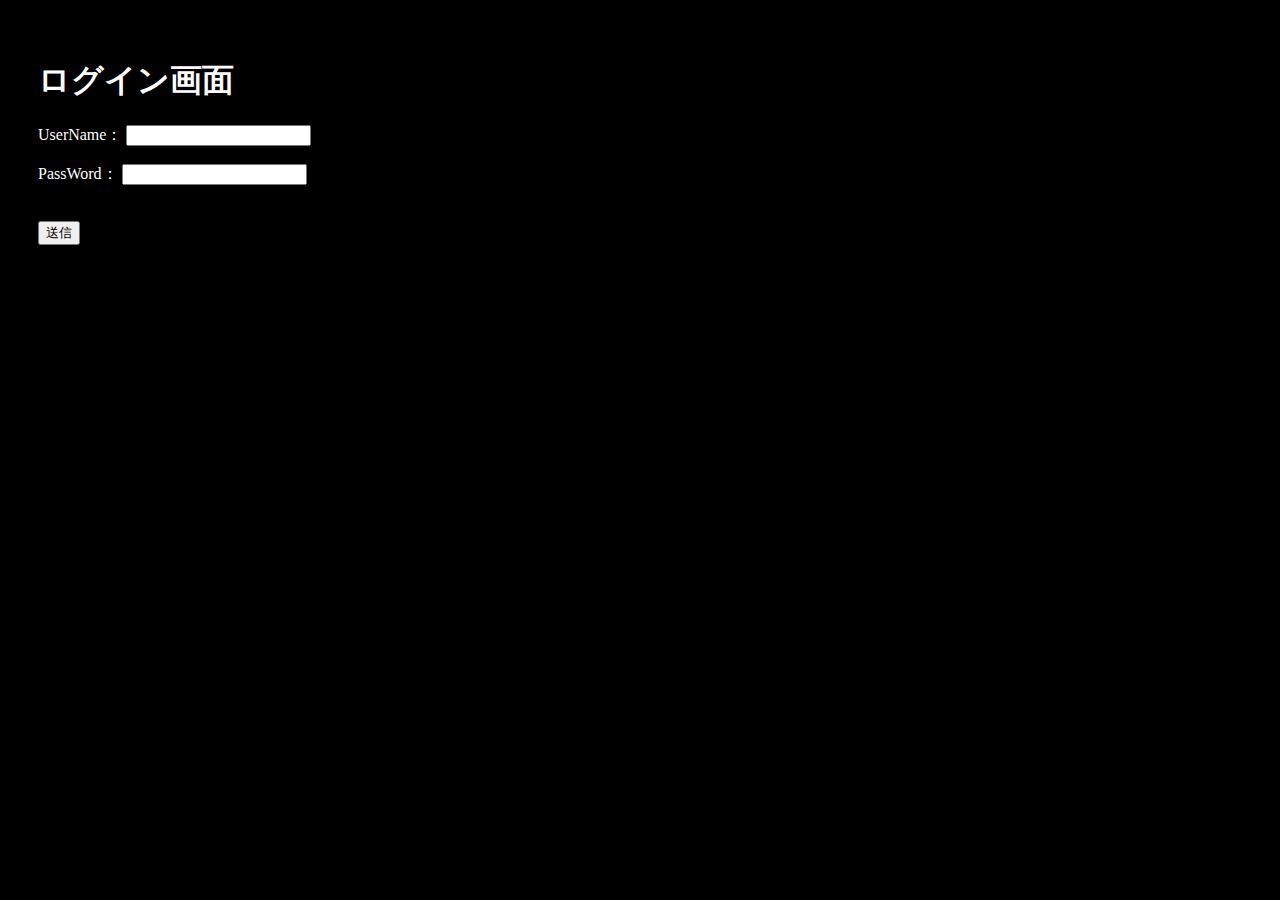
<file: index.html>
﻿<!DOCTYPE html>

<html lang="ja" xmlns="http://www.w3.org/1999/xhtml">
<head>
    <meta charset="utf-8" />
    <title>Login</title>
    <link rel="stylesheet" href="StyleSheet_Login.css" />
</head>
<body>
    <script src="Script_Login.js" charset="shift_jis"></script>
    <h1>ログイン画面</h1>
    <article id="area">
        <p>
            <label>UserName：</label>
            <input type="text" name="input"/><br />
            <br />
            <label>PassWord：</label>
            <input type="password" name="pass" /><br />
            <br />
            <br />
            <button onclick="RironCsharp(event)">送信</button>
        </p>
    </article>
    <p id="msg"></p>
</body>
</html>
</file>
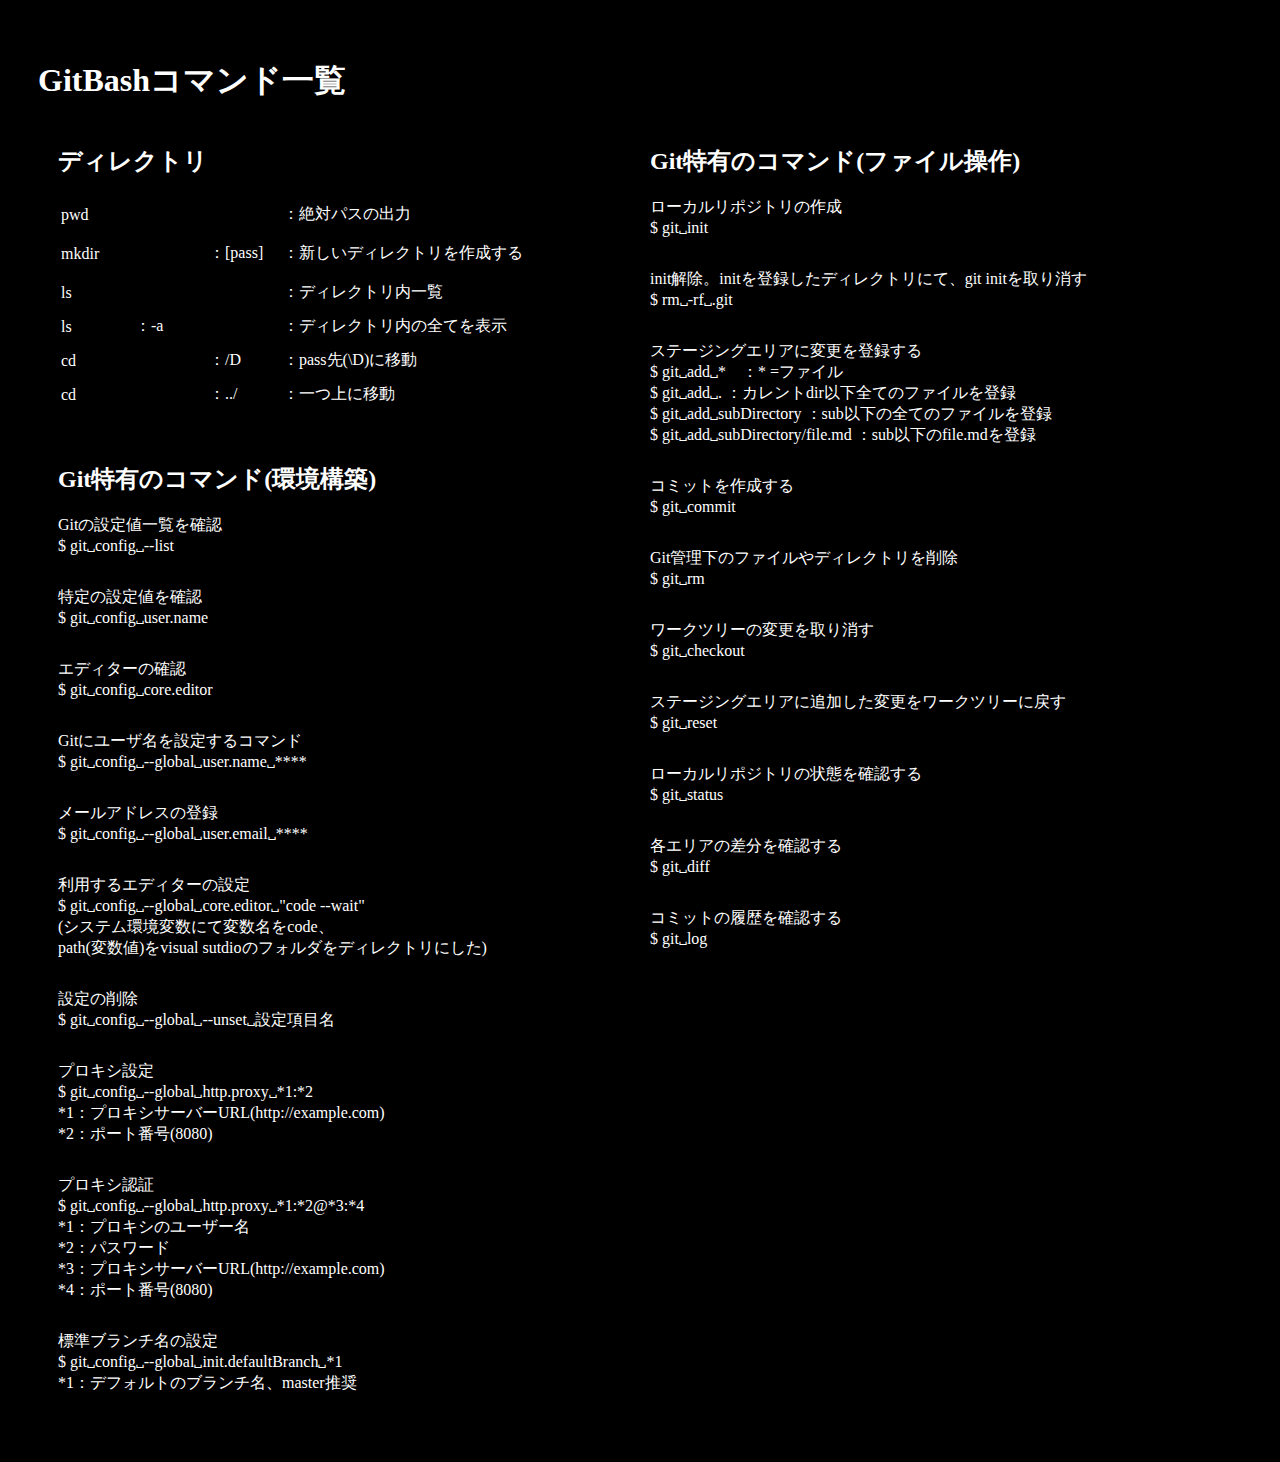
<file: HTMLPage_Command.html>
﻿<!DOCTYPE html>

<html lang="ja" xmlns="http://www.w3.org/1999/xhtml">
<head>
    <meta charset="utf-8" />
    <title>GitBashコマンド</title>
    <link rel="stylesheet" href="StyleSheet_Command.css" />
</head>
<body>
    <h1>GitBashコマンド一覧</h1>
    <div class="matter">
        <div>
            <h2>ディレクトリ</h2>
            <table>
                <tr>
                    <td class="trClass">pwd</td>
                    <td class="trClass"></td>
                    <td class="trClass"></td>
                    <td calss="trContetsClass">：絶対パスの出力</td>
                </tr>
                <tr>
                    <td class="trClass">mkdir</td>
                    <td class="trClass"></td>
                    <td class="trClass">：[pass]</td>
                    <td width="350" height="40">：新しいディレクトリを作成する</td>
                </tr>
                <tr>
                    <td class="trClass">ls</td>
                    <td class="trClass"></td>
                    <td class="trClass"></td>
                    <td calss="trContetsClass">：ディレクトリ内一覧</td>
                </tr>
                <tr>
                    <td class="trClass">ls</td>
                    <td class="trClass">：-a</td>
                    <td class="trClass"></td>
                    <td calss="trContetsClass">：ディレクトリ内の全てを表示</td>
                </tr>
                <tr>
                    <td class="trClass">cd</td>
                    <td class="trClass"></td>
                    <td class="trClass">：/D</td>
                    <td calss="trContetsClass">：pass先(\D)に移動</td>
                </tr>
                <tr>
                    <td class="trClass">cd</td>
                    <td class="trClass"></td>
                    <td class="trClass">：../</td>
                    <td calss="trContetsClass">：一つ上に移動</td>
                </tr>
            </table>
            <h2>Git特有のコマンド(環境構築)</h2>
            <p>
                Gitの設定値一覧を確認<br />
                $ git␣config␣--list<br />
            </p>
            <p>
                特定の設定値を確認<br />
                $ git␣config␣user.name<br />
            </p>
            <p>
                エディターの確認<br />
                $ git␣config␣core.editor<br />
            </p>
            <p>
                Gitにユーザ名を設定するコマンド<br />
                $ git␣config␣--global␣user.name␣****<br />
            </p>
            <p>
                メールアドレスの登録<br />
                $ git␣config␣--global␣user.email␣****<br />
            </p>
            <p>
                利用するエディターの設定<br />
                $ git␣config␣--global␣core.editor␣"code --wait"<br />
                (システム環境変数にて変数名をcode、<br />
                path(変数値)をvisual sutdioのフォルダをディレクトリにした)<br />
            </p>
            <p>
                設定の削除<br />
                $ git␣config␣--global␣--unset␣設定項目名<br />
            </p>
            <p>
                プロキシ設定<br />
                $ git␣config␣--global␣http.proxy␣*1:*2<br />
                *1：プロキシサーバーURL(http://example.com)<br />
                *2：ポート番号(8080)<br />
            </p>
            <p>
                プロキシ認証<br />
                $ git␣config␣--global␣http.proxy␣*1:*2@*3:*4<br />
                *1：プロキシのユーザー名<br />
                *2：パスワード<br />
                *3：プロキシサーバーURL(http://example.com)<br />
                *4：ポート番号(8080)<br />
            </p>
            <p>
                標準ブランチ名の設定<br />
                $ git␣config␣--global␣init.defaultBranch␣*1<br />
                *1：デフォルトのブランチ名、master推奨<br />
            </p>
        </div>
        <div>
            <h2>Git特有のコマンド(ファイル操作)</h2>
            <p>
                ローカルリポジトリの作成<br />
                $ git␣init<br />
            </p>
            <p>
                init解除。initを登録したディレクトリにて、git initを取り消す<br />
                $ rm␣-rf␣.git<br />
            </p>
            <p>
                ステージングエリアに変更を登録する<br />
                $ git␣add␣*　：* =ファイル<br />
                $ git␣add␣. ：カレントdir以下全てのファイルを登録<br />
                $ git␣add␣subDirectory ：sub以下の全てのファイルを登録<br />
                $ git␣add␣subDirectory/file.md ：sub以下のfile.mdを登録<br />
            </p>
            <p>
                コミットを作成する<br />
                $ git␣commit<br />
            </p>
            <p>
                Git管理下のファイルやディレクトリを削除<br />
                $ git␣rm<br />
            </p>
            <p>
                ワークツリーの変更を取り消す<br />
                $ git␣checkout<br />
            </p>
            <p>
                ステージングエリアに追加した変更をワークツリーに戻す<br />
                $ git␣reset<br />
            </p>
            <p>
                ローカルリポジトリの状態を確認する<br />
                $ git␣status<br />
            </p>
            <p>
                各エリアの差分を確認する<br />
                $ git␣diff<br />
            </p>
            <p>
                コミットの履歴を確認する<br />
                $ git␣log<br />
            </p>
        </div>
</body>
</html>
</file>
<file: StyleSheet_Login.css>
﻿body {
    background-color: black;
    color: white;
    padding: 30px;
}
</file>
<file: StyleSheet_Command.css>
﻿body {
    background-color: black;
    color: white;
    padding: 30px;
}

.matter {
    margin-left: 20px;
    display: flex;
}

    .matter > div {
        width: 50%;
    }

table {
    margin-bottom:50px;
}

.trClass {
    width: 70px;
    height: 30px;
}

.trContentsClass {
    width: 350px;
    height: 30px;
}

p{
    margin-bottom:30px;
}
</file>
